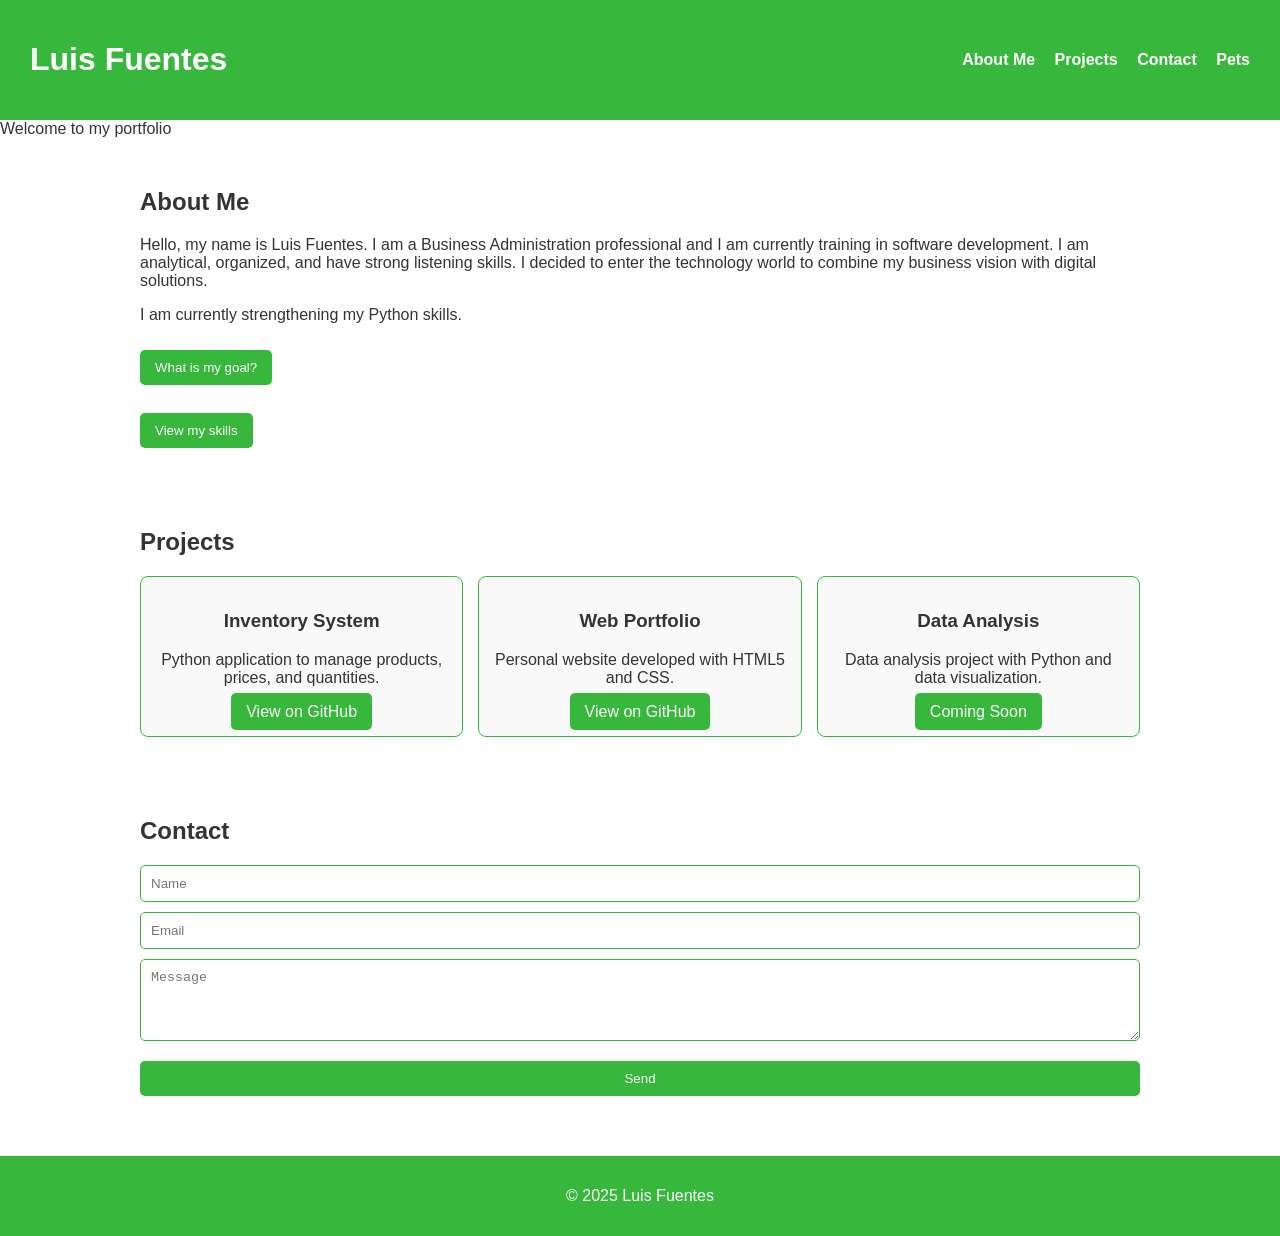
<file: index.html>
<!DOCTYPE html>
<html lang="en">
<head>
  <meta charset="UTF-8">
  <meta name="viewport" content="width=device-width, initial-scale=1.0">
  <title>Luis Fuentes Portfolio</title>
  <link rel="stylesheet" href="styles.css">
</head>
<body>

<header class="header">
  <h1>Luis Fuentes</h1>
  <nav>
    <a href="#about-me">About Me</a>
    <a href="#projects">Projects</a>
    <a href="#contact">Contact</a>
    <a href="pets.html" target="_blank">Pets</a>
  </nav>
</header>

<main>
  <div id="welcome-message"></div>

  <section id="about-me" class="section">
    <h2>About Me</h2>
    <p>
      Hello, my name is Luis Fuentes. I am a Business Administration professional and I am currently training in software development.
      I am analytical, organized, and have strong listening skills. I decided to enter the technology world to combine my business vision with digital solutions.
    </p>

    <p id="dynamic-text">I am currently strengthening my Python skills.</p>

    <button id="btn-change-text">What is my goal?</button>

    <br><br>

    <button id="btn-toggle-info">View my skills</button>
    <div id="extra-info">
      <p><strong>Skills:</strong> Python · HTML5 · CSS3 · JavaScript · Data Analysis · Business Management</p>
    </div>
  </section>

  <section id="projects" class="section">
    <h2>Projects</h2>
    <div class="projects-grid">
      <article class="card">
        <h3>Inventory System</h3>
        <p>Python application to manage products, prices, and quantities.</p>
        <a href="https://github.com/langel280311-byte/inventario" target="_blank" class="btn">View on GitHub</a>
      </article>

      <article class="card">
        <h3>Web Portfolio</h3>
        <p>Personal website developed with HTML5 and CSS.</p>
        <a href="https://github.com/langel280311-byte/Portafolio" target="_blank" class="btn">View on GitHub</a>
      </article>

      <article class="card">
        <h3>Data Analysis</h3>
        <p>Data analysis project with Python and data visualization.</p>
        <a href="#" class="btn">Coming Soon</a>
      </article>
    </div>
  </section>

  <section id="contact" class="section">
    <h2>Contact</h2>
    <form>
      <input type="text" placeholder="Name" required>
      <input type="email" placeholder="Email" required>
      <textarea placeholder="Message" rows="4" required></textarea>
      <button type="submit">Send</button>
    </form>
  </section>
</main>

<footer>
  <p>© 2025 Luis Fuentes</p>
</footer>

<script src="script.js"></script>
</body>
</html>
</file>
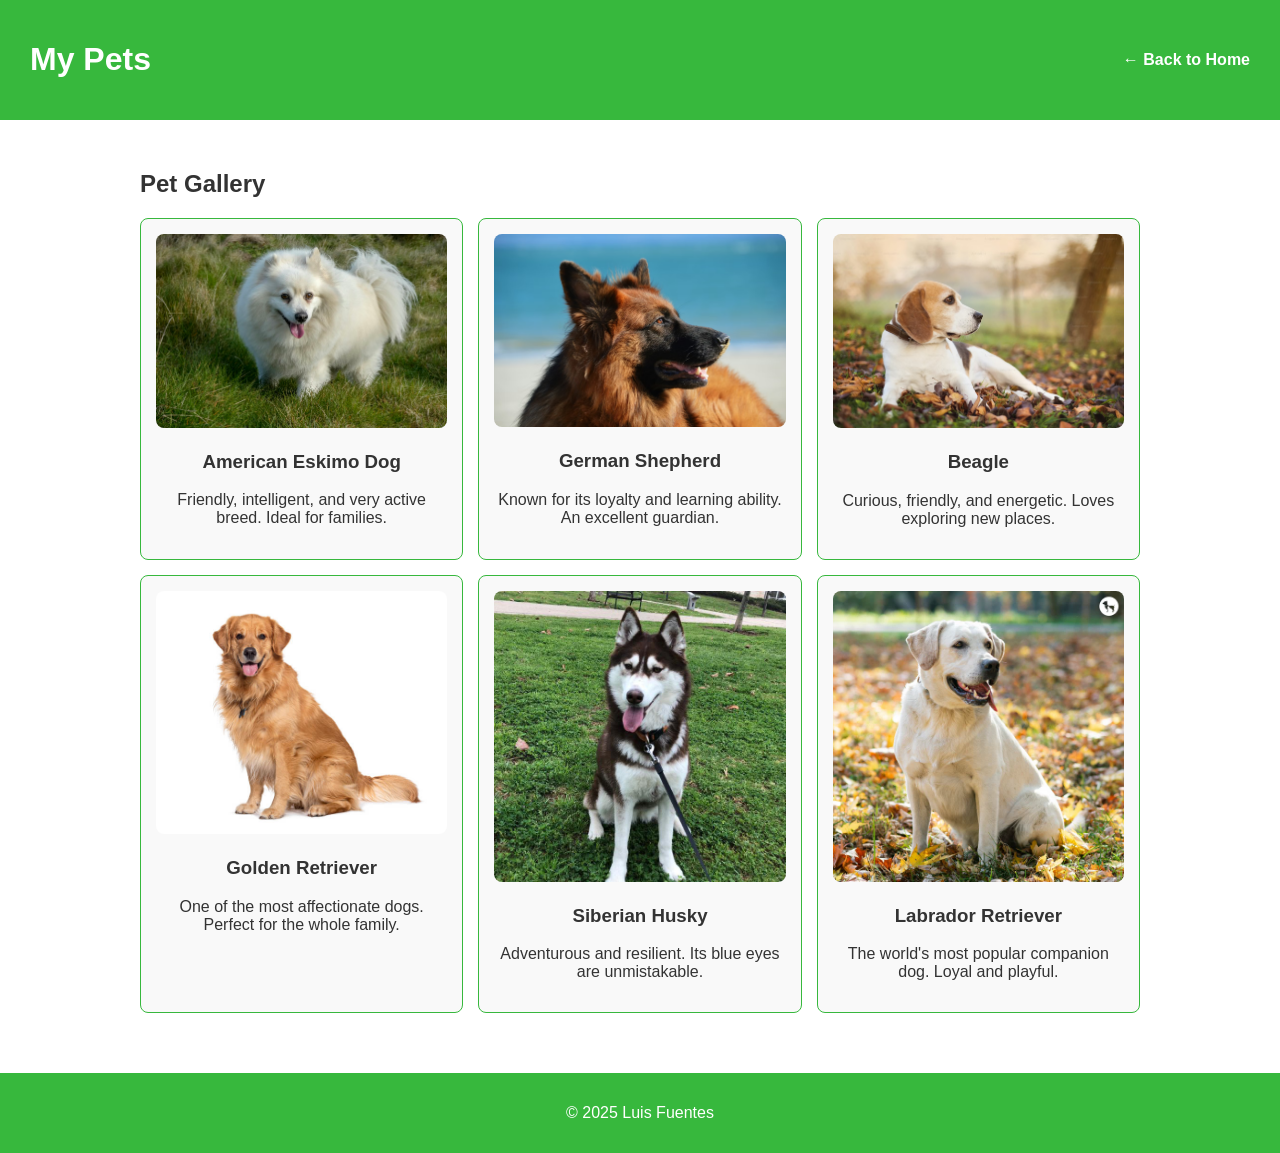
<file: pets.html>
<!DOCTYPE html>
<html lang="en">
<head>
  <meta charset="UTF-8">
  <meta name="viewport" content="width=device-width, initial-scale=1.0">
  <title>My Pets</title>
  <link rel="stylesheet" href="styles.css">
</head>
<body>

<header class="header">
  <h1>My Pets</h1>
  <nav>
    <a href="index.html">← Back to Home</a>
  </nav>
</header>

<main>
  <section class="section">
    <h2>Pet Gallery</h2>
    <div class="gallery-grid">
      <article class="card">
        <img src="imagenes/photo1.avif" alt="American Eskimo Dog">
        <h3>American Eskimo Dog</h3>
        <p>Friendly, intelligent, and very active breed. Ideal for families.</p>
      </article>

      <article class="card">
        <img src="imagenes/f2.avif" alt="German Shepherd">
        <h3>German Shepherd</h3>
        <p>Known for its loyalty and learning ability. An excellent guardian.</p>
      </article>

      <article class="card">
        <img src="imagenes/f3.avif" alt="Beagle">
        <h3>Beagle</h3>
        <p>Curious, friendly, and energetic. Loves exploring new places.</p>
      </article>

      <article class="card">
        <img src="imagenes/f4.jpg" alt="Golden Retriever">
        <h3>Golden Retriever</h3>
        <p>One of the most affectionate dogs. Perfect for the whole family.</p>
      </article>

      <article class="card">
        <img src="imagenes/f5.jpg" alt="Siberian Husky">
        <h3>Siberian Husky</h3>
        <p>Adventurous and resilient. Its blue eyes are unmistakable.</p>
      </article>

      <article class="card">
        <img src="imagenes/f6.webp" alt="Labrador Retriever">
        <h3>Labrador Retriever</h3>
        <p>The world's most popular companion dog. Loyal and playful.</p>
      </article>
    </div>
  </section>
</main>

<footer>
  <p>© 2025 Luis Fuentes</p>
</footer>

</body>
</html>
</file>
<file: styles.css>
:root {
  --main-green: #37b83d;
  --hover-green: #2f9e34;
  --white: #ffffff;
  --dark-gray: #333333;
  --light-gray: #f9f9f9;
  --font-main: Arial, sans-serif;
}
body {
  font-family: var(--font-main);
  margin: 0;
  background-color: var(--white);
  color: var(--dark-gray);
}
.header {
  background-color: var(--main-green);
  color: var(--white);
  display: flex;
  justify-content: space-between;
  align-items: center;
  padding: 20px 30px;
}
.header nav a {
  color: var(--white);
  text-decoration: none;
  margin-left: 15px;
  font-weight: 700;
}
.section {
  padding: 30px;
  max-width: 1000px;
  margin: auto;
}
.projects-grid,
.gallery-grid {
  display: grid;
  grid-template-columns: repeat(3, 1fr);
  gap: 15px;
}
.card {
  background: var(--light-gray);
  border: 1px solid var(--main-green);
  border-radius: 8px;
  padding: 15px;
  text-align: center;
}
.card img {
  width: 100%;
  border-radius: 8px;
}
button,
.btn {
  background-color: var(--main-green);
  color: var(--white);
  border: none;
  padding: 10px 15px;
  margin-top: 10px;
  border-radius: 5px;
  text-decoration: none;
  cursor: pointer;
}
button:hover,
.btn:hover {
  background-color: var(--hover-green);
}
form {
  display: flex;
  flex-direction: column;
}
form input,
form textarea {
  margin-bottom: 10px;
  padding: 10px;
  border: 1px solid var(--main-green);
  border-radius: 5px;
}
#extra-info {
  display: none;
  margin-top: 10px;
  padding: 10px;
  background: #eefbee;
  border-radius: 5px;
}
footer {
  background-color: var(--main-green);
  color: var(--white);
  text-align: center;
  padding: 15px;
  margin-top: 30px;
}
@media (max-width: 768px) {
  .header {
    flex-direction: column;
    text-align: center;
  }
  .header nav a {
    display: block;
    margin: 8px 0;
  }
  .projects-grid,
  .gallery-grid {
    grid-template-columns: 1fr;
  }
}
</file>
